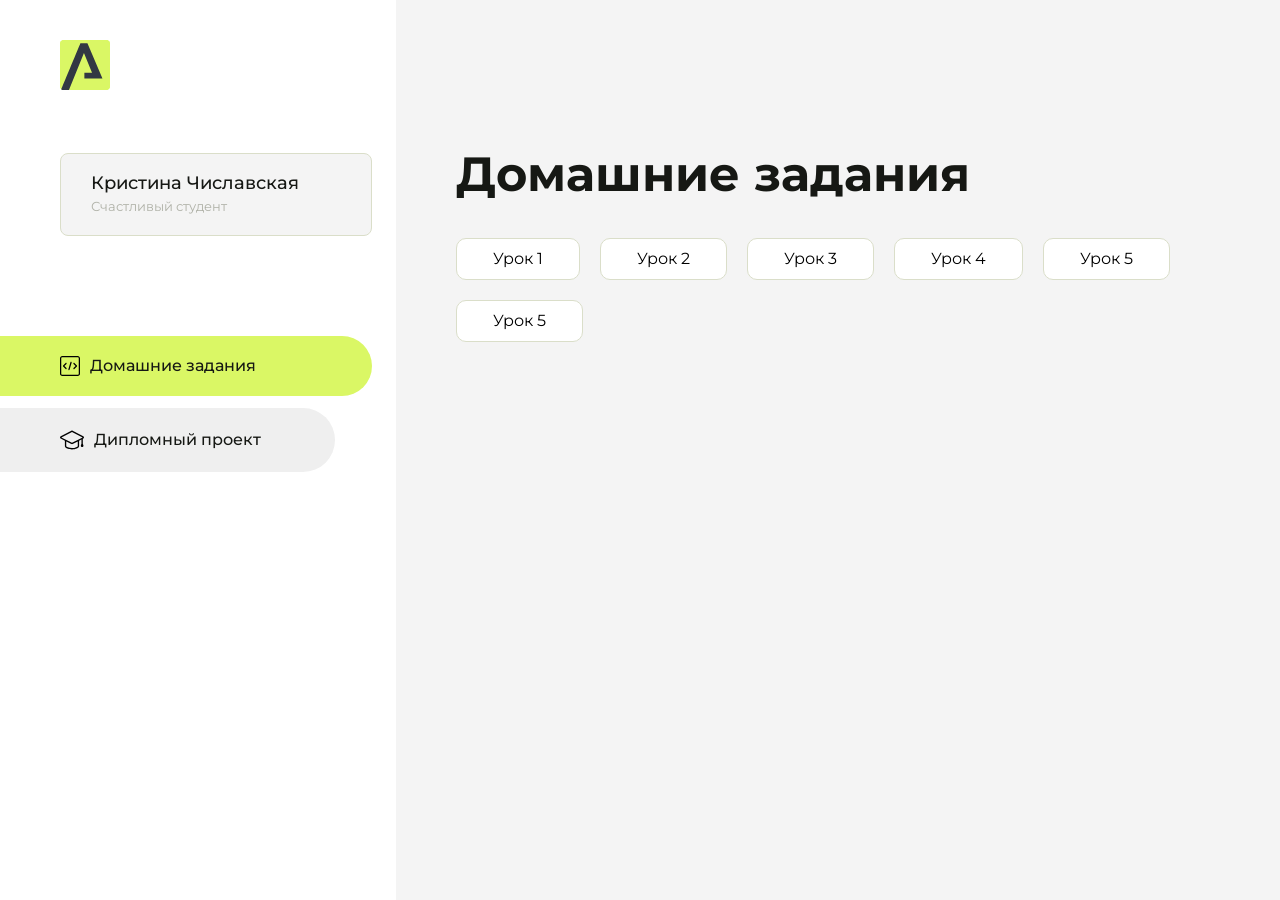
<file: index.html>
<!DOCTYPE html>
<html lang="en">
<head>
    <meta charset="UTF-8">
    <meta name="viewport" content="width=device-width, initial-scale=1.0">
    <title>Домашняя работа</title>
    <link rel="shortcut icon" href="src/logo.ico" type="image/x-icon">
    <link rel="preconnect" href="https://fonts.googleapis.com">
    <link rel="preconnect" href="https://fonts.gstatic.com" crossorigin>
    <link href="https://fonts.googleapis.com/css2?family=Montserrat:wght@400;500;700&family=Rubik:wght@500&display=swap"
          rel="stylesheet">
    <link rel="stylesheet" href="src/style.css">
</head>
<body id="body">
<div class="overlay" id="overlay"></div>
<div class="layout">
    <div class="burger" id="burger">
        <svg viewBox="0 0 24 24" fill="none" xmlns="http://www.w3.org/2000/svg">
            <g id="SVGRepo_bgCarrier" stroke-width="0"></g>
            <g id="SVGRepo_tracerCarrier" stroke-linecap="round" stroke-linejoin="round"></g>
            <g id="SVGRepo_iconCarrier">
                <path d="M4 18L20 18" stroke="#DAF765" stroke-width="2" stroke-linecap="round"></path>
                <path d="M4 12L20 12" stroke="#DAF765" stroke-width="2" stroke-linecap="round"></path>
                <path d="M4 6L20 6" stroke="#DAF765" stroke-width="2" stroke-linecap="round"></path>
            </g>
        </svg>
    </div>
    <aside class="sidebar" id="sidebar">
        <div class="sidebar__inner">
            <div class="logo">
                <svg width="50" height="50" viewBox="0 0 50 50" fill="none" xmlns="http://www.w3.org/2000/svg">
                    <g clip-path="url(#clip0_513_74730)">
                        <path d="M46.17 -0.257004H3.83C1.57281 -0.257004 -0.257 1.57281 -0.257 3.83V46.17C-0.257 48.4272 1.57281 50.257 3.83 50.257H46.17C48.4272 50.257 50.257 48.4272 50.257 46.17V3.83C50.257 1.57281 48.4272 -0.257004 46.17 -0.257004Z"
                              fill="#DAF765"/>
                        <path d="M24.375 38.4H42.461L27.441 3.1585H20.4355C20.4355 3.1585 6.7895 35.881 1.1945 49.294C2.015 50.0275 3.0945 50.257 3.6945 50.257H8.8445L23.954 13.07L32.0465 32.8285H24.375V38.4Z"
                              fill="#323843"/>
                    </g>
                    <defs>
                        <clipPath id="clip0_513_74730">
                            <rect width="50" height="50" fill="white"/>
                        </clipPath>
                    </defs>
                </svg>
            </div>
            <div class="sidebar__user">
                <div class="sidebar__name">Кристина Числавская</div>
                <div class="sidebar__text">Счастливый студент</div>
            </div>
            <div class="sidebar__tabs">
                <div class="sidebar__item">
                    <button class="sidebar__button active" id="tasks">
                        <svg xmlns="http://www.w3.org/2000/svg" width="20" height="20" viewBox="0 0 20 20" fill="none">
                            <g clip-path="url(#clip0_704_74543)">
                                <path d="M17.7083 20H2.29167C1.0275 20 0 18.9725 0 17.7083V2.29167C0 1.0275 1.0275 0 2.29167 0H17.7083C18.9725 0 20 1.0275 20 2.29167V17.7083C20 18.9725 18.9725 20 17.7083 20ZM2.29167 1.25C1.7175 1.25 1.25 1.7175 1.25 2.29167V17.7083C1.25 18.2825 1.7175 18.75 2.29167 18.75H17.7083C18.2825 18.75 18.75 18.2825 18.75 17.7083V2.29167C18.75 1.7175 18.2825 1.25 17.7083 1.25H2.29167Z"
                                      fill="black"/>
                                <path d="M6.04167 13.125C5.88167 13.125 5.72167 13.0642 5.6 12.9417L3.1 10.4417C2.85583 10.1975 2.85583 9.80167 3.1 9.5575L5.6 7.0575C5.84417 6.81333 6.24 6.81333 6.48417 7.0575C6.72833 7.30167 6.72833 7.6975 6.48417 7.94167L4.42583 10L6.48417 12.0583C6.72833 12.3025 6.72833 12.6983 6.48417 12.9425C6.36167 13.0642 6.20167 13.125 6.04167 13.125Z"
                                      fill="black"/>
                                <path d="M8.95833 14.1667C8.9 14.1667 8.84 14.1583 8.78167 14.1417C8.45083 14.0442 8.26083 13.6967 8.35833 13.3658L10.4417 6.28251C10.5392 5.95084 10.8892 5.76417 11.2175 5.85917C11.5483 5.95667 11.7383 6.30417 11.6408 6.63501L9.5575 13.7183C9.47833 13.9908 9.22833 14.1667 8.95833 14.1667Z"
                                      fill="black"/>
                                <path d="M13.9583 13.125C13.7983 13.125 13.6383 13.0642 13.5167 12.9417C13.2725 12.6975 13.2725 12.3017 13.5167 12.0575L15.575 9.99916L13.5167 7.94083C13.2725 7.69666 13.2725 7.30083 13.5167 7.05666C13.7608 6.81249 14.1567 6.81249 14.4008 7.05666L16.9008 9.55666C17.145 9.80083 17.145 10.1967 16.9008 10.4408L14.4008 12.9408C14.2783 13.0642 14.1183 13.125 13.9583 13.125Z"
                                      fill="black"/>
                            </g>
                            <defs>
                                <clipPath id="clip0_704_74543">
                                    <rect width="20" height="20" fill="white"/>
                                </clipPath>
                            </defs>
                        </svg>
                        <span>Домашние задания</span></button>
                </div>
                <div class="sidebar__item">
                    <button class="sidebar__button" id="diplom">
                        <svg xmlns="http://www.w3.org/2000/svg" width="24" height="24" viewBox="0 0 24 24" fill="none">
                            <g clip-path="url(#clip0_704_74553)">
                                <path d="M23.2628 10.5971C23.7176 10.365 24 9.90375 24 9.39337C24 8.883 23.7176 8.42175 23.2628 8.18962L12.6135 2.75362C12.2291 2.55824 11.7705 2.55787 11.3854 2.75399L0.736875 8.19C0.282375 8.42175 0 8.883 0 9.39337C0 9.90375 0.282375 10.365 0.736875 10.5971L4.89038 12.7177V18.2074C4.89038 19.8154 8.412 21.393 12 21.393C15.5884 21.393 19.1096 19.815 19.1096 18.2074V12.7174L21.4609 11.517V15.8017L20.901 17.2305C20.7409 17.6389 20.7934 18.0994 21.0405 18.4616C21.2876 18.8246 21.6979 19.041 22.1366 19.041C22.5754 19.041 22.9852 18.8246 23.2324 18.462C23.4795 18.099 23.532 17.6385 23.3719 17.2301L22.8124 15.8021V10.827L23.2628 10.5971ZM17.7623 18.1721C17.6198 18.6375 15.3491 20.0419 12 20.0419C8.65088 20.0419 6.38025 18.6375 6.2415 18.2074V12.3037L6.23887 12.3019C6.23812 12.057 6.1065 11.8207 5.87325 11.7019L1.3515 9.39337L12 3.95737L22.6489 9.39337L12 14.8294L5.87325 11.7019C5.54063 11.5331 4.6695 11.6674 4.5 12C4.33012 12.3322 4.55813 12.5479 4.89038 12.7177L11.3857 16.0331C11.5781 16.1314 11.7889 16.1805 12 16.1805C12.2107 16.1805 12.4222 16.1314 12.6146 16.0331L17.7593 13.407L17.7623 18.1721Z"
                                      fill="black"/>
                            </g>
                            <defs>
                                <clipPath id="clip0_704_74553">
                                    <rect width="24" height="24" fill="white"/>
                                </clipPath>
                            </defs>
                        </svg>
                        <span>Дипломный проект</span></button>
                </div>
            </div>
        </div>

    </aside>
    <div class="content">
        <div class="container">
            <div class="content__block" id="tasksBlock">
                <div class="content__title">Домашние задания</div>
                <ul class="content__list">
                    <li class="content__list-item">
                        <a href="lesson/index.html">Урок 1</a>
                    </li>
                      <li class="content__list-item">
                        <a href="./two/index.html">Урок 2</a>
                    </li>
                      <li class="content__list-item">
                        <a href="./table/index.html">Урок 3</a>
                    </li>
                    <li class="content__list-item">
                        <a href="./form/index.html">Урок 4</a>
                    </li>
                    <li class="content__list-item">
                        <a href="./fit-studio/article.html">Урок 5</a>
                    </li>
                    <li class="content__list-item">
                        <a href="./flex-practice/index.html">Урок 5</a>
                    </li>
                </ul>
            </div>
            <div class="content__block hidden" id="diplomBlock">
                <div class="content__title">Дипломный проект</div>
                <div class="content__list-diplom">
                    <a href="ПАПКА-С-НОМЕРОМ-УРОКА">Ссылка на ДЗ</a>
                </div>
                <div class="content__decor">
                    <div class="content__decor-text">Давай проверим, чему ты научился!</div>
                    <div class="content__decor-img">
                        <img src="src/decor.png" alt="decor">
                    </div>
                </div>
            </div>
        </div>
    </div>
</div>
<script src="src/index.js"></script>
</body>
</html>
</file>
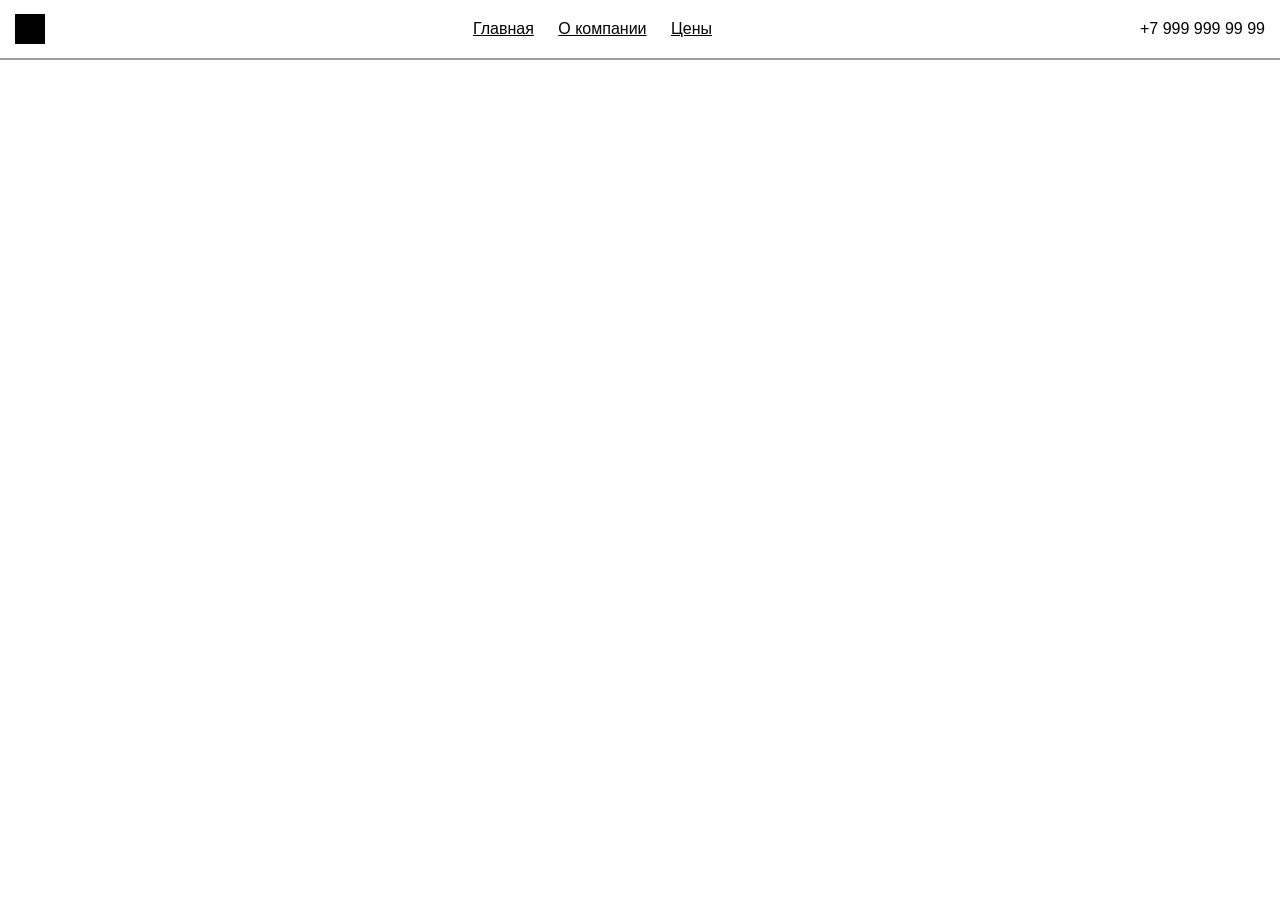
<file: flex-practice/index.html>
<!doctype html>
<html lang="ru">
  <head>
    <meta charset="UTF-8" />
    <meta name="viewport" content="width=device-width, initial-scale=1.0" />
    <title>Flexbox</title>
    <link rel="stylesheet" href="./css/normalize.css" />
    <link rel="stylesheet" href="./css/style.css" />
  </head>
  <body>
    <header class="header">
      <div class="container flex-container">
        <a class="icon" href="#"></a>
        <ul class="nav">
            <li>
                <a href="#">Главная</a>
            </li>
            <li>
                <a href="#">О компании</a>
            </li>
            <li>
                <a href="#">Цены</a>
            </li>
        </ul>
        <a class="underline" href="tel:+79999999999">+7 999 999 99 99</a>
      </div>
    </header>
  </body>
</html>
</file>
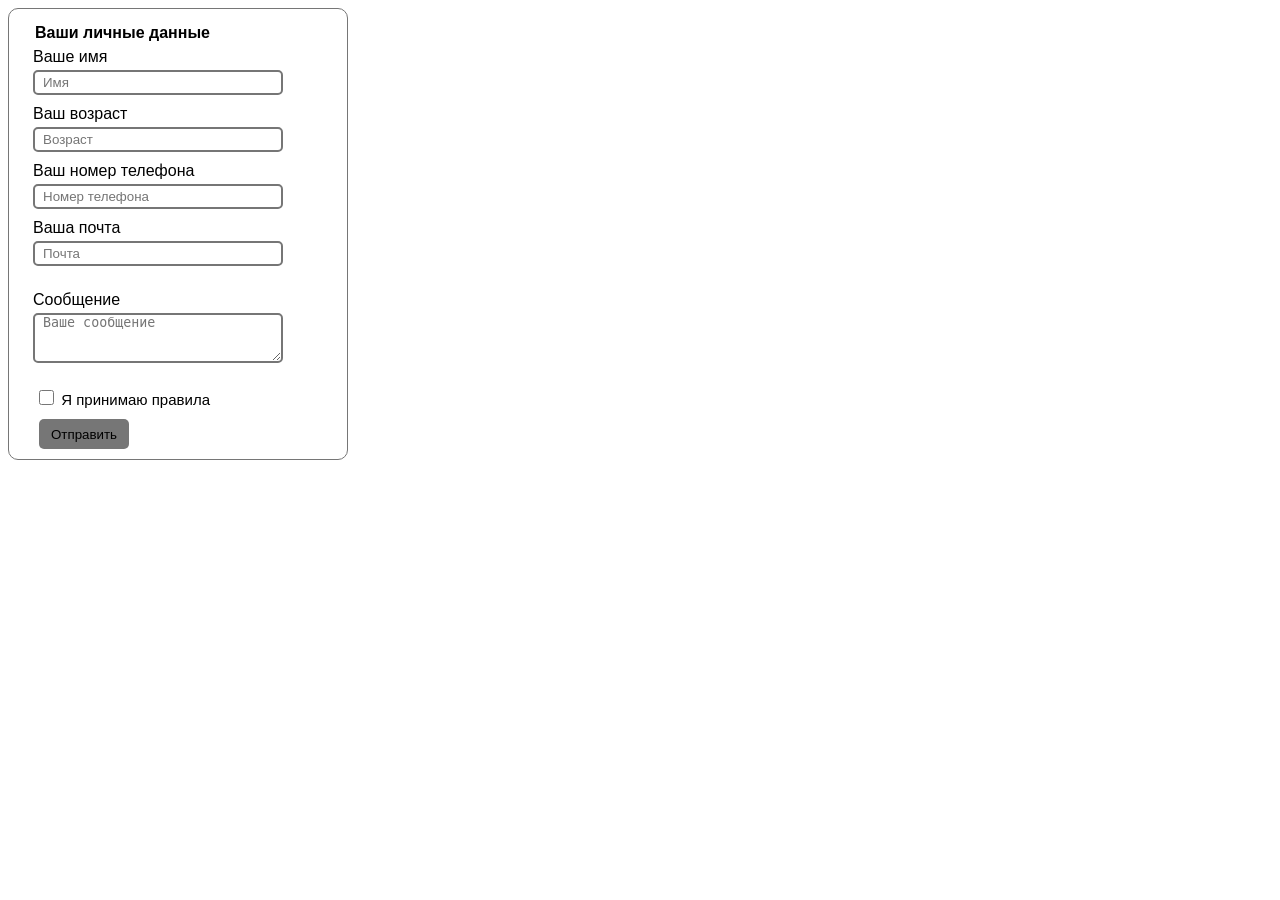
<file: form/index.html>
<!doctype html>
<html lang="ru">
  <head>
    <meta charset="UTF-8" />
    <meta name="viewport" content="width=device-width, initial-scale=1.0" />
    <title>Форма</title>
    <link rel="stylesheet" href="./css/style.css" />
  </head>
  <body>
    <form>
      <fieldset>
        <legend>Ваши личные данные</legend>
        <label for="name">Ваше имя</label>
        <input id="name" type="text" name="name" placeholder="Имя" required />
        <label for="age">Ваш возраст</label>
        <input id="age" type="number" name="age" placeholder="Возраст" required inputmode="numeric"/>
        <label for="phone">Ваш номер телефона</label>
        <input id="phone" type="tel" name="phone" placeholder="Номер телефона" required inputmode="tel"/>
        <label for="email">Ваша почта</label>
        <input id="email" type="email" name="email" placeholder="Почта" required inputmode="email"/>
      </fieldset>
      <fieldset>
        <label for="message">Сообщение</label>
        <textarea name="message" id="message" placeholder="Ваше сообщение" required></textarea>
      </fieldset>
      <label id="label-box" >
        <input id="box" type="checkbox" name="accept" value="accept" required>
        Я принимаю правила
    </label>
    <button>Отправить</button>
    </form>
  </body>
</html>
</file>
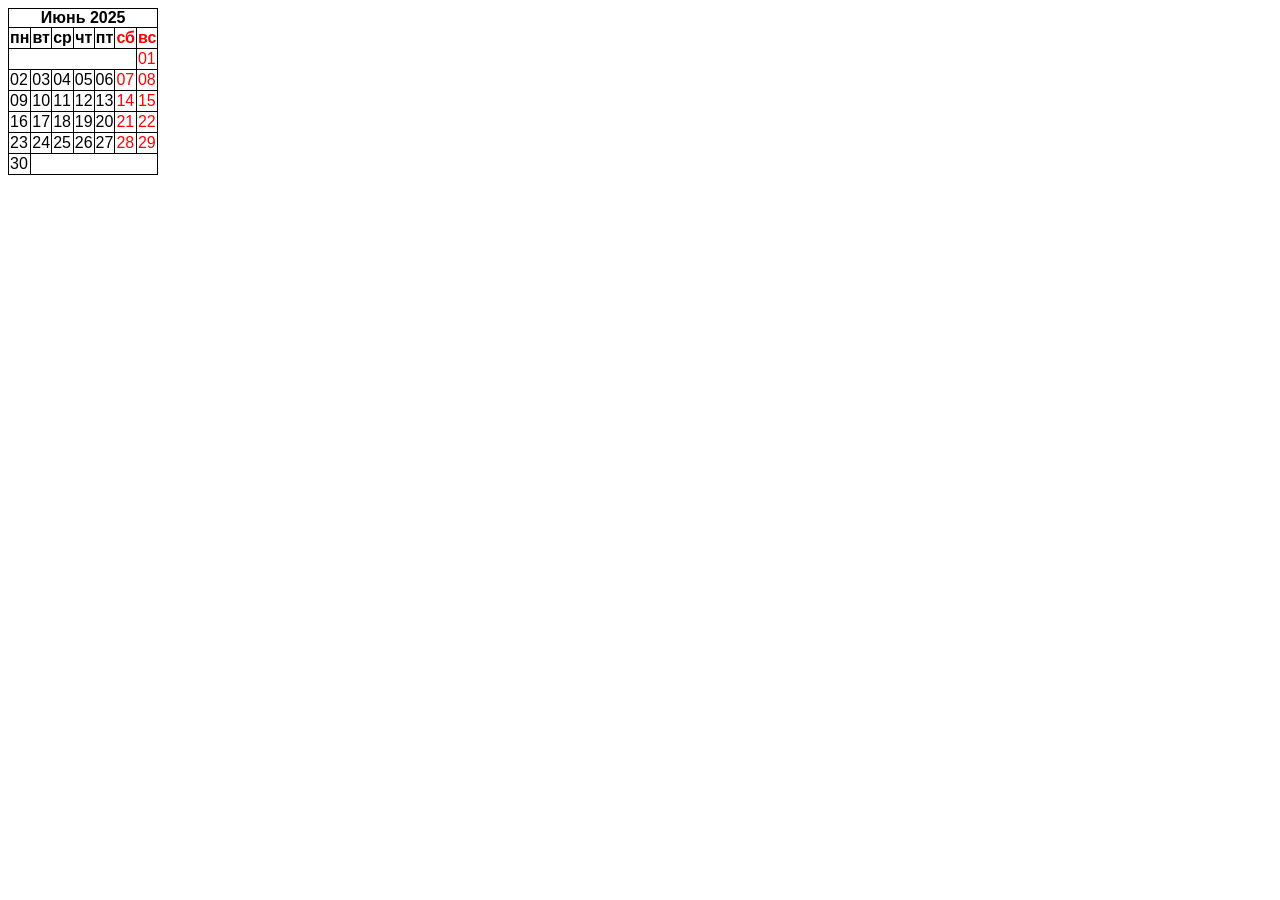
<file: table/index.html>
<!DOCTYPE html>
<html lang="ru">
<head>
    <meta charset="UTF-8">
    <meta name="viewport" content="width=device-width, initial-scale=1.0">
    <title>Таблица</title>
    <link rel="stylesheet" href="./css/Style.css">
</head>
<body>
    <table>
        <caption>Июнь 2025</caption>
        <thead>
            <tr>
                <th>пн</th>
                <th>вт</th>
                <th>ср</th>
                <th>чт</th>
                <th>пт</th>
                <th class="weekends">сб</th>
                <th class="weekends">вс</th>
            </tr>
        </thead>
        <tbody>
            <tr>
                <td colspan="6"> </td>
                <td class="weekends">01</td>
            </tr>
            <tr>
                <td>02</td>
                <td>03</td>
                <td>04</td>
                <td>05</td>
                <td>06</td>
                <td class="weekends">07</td>
                <td class="weekends">08</td>
            </tr>
            <tr>
                <td>09</td>
                <td>10</td>
                <td>11</td>
                <td>12</td>
                <td>13</td>
                <td class="weekends">14</td>
                <td class="weekends">15</td>
            </tr>
            <tr>
                <td>16</td>
                <td>17</td>
                <td>18</td>
                <td>19</td>
                <td>20</td>
                <td class="weekends">21</td>
                <td class="weekends">22</td>
            </tr>
            <tr>
                <td>23</td>
                <td>24</td>
                <td>25</td>
                <td>26</td>
                <td>27</td>
                <td class="weekends">28</td>
                <td class="weekends">29</td>
            </tr>
            <tr>
                <td>30</td>
                <td colspan="6"> </td>
            </tr>
        </tbody>
    </table>
</body>
</html>
</file>
<file: src/style.css>
*{padding: 0;margin: 0;border: 0;}
*,*:before,*:after{-webkit-box-sizing: border-box;box-sizing: border-box;}
:focus,:active{outline: none;}
a:focus,a:active{outline: none;}
nav,footer,header,aside{display: block;}
html,body{
    height:100%;width:100%;
    font-size:100%;line-height:1;-ms-text-size-adjust:100%;-moz-text-size-adjust:100%;-webkit-text-size-adjust:100%;}
input,button,textarea{font-family:inherit;}
input::-ms-clear{display: none;}
button{cursor: pointer;}
button::-moz-focus-inner{padding:0;border:0;}
a,a:visited{text-decoration: none;}
a:hover{text-decoration: none;}
ul li{list-style: none;}
img{vertical-align: top;}
h1,h2,h3,h4,h5,h6{font-size:inherit;font-weight: inherit;}
a{color:inherit;}



body {
    font-family: "Montserrat",SansSerif;
    color: black;
}

body.overflow {
    overflow: hidden;
}



.layout {
    display: -webkit-box;
    display: -ms-flexbox;
    display: flex;
    min-height: 100vh;
}

.sidebar {
    padding: 40px 24px 40px 0;
    -ms-flex-negative: 0;
    flex-shrink: 0;
    background-color: white;
}



.content {
    -webkit-box-flex: 1;
    -ms-flex-positive: 1;
    flex-grow: 1;
    background-color: #F4F4F4;
}

.container {
    display: -webkit-box;
    display: -ms-flexbox;
    display: flex;
    -webkit-box-orient: vertical;
    -webkit-box-direction: normal;
    -ms-flex-direction: column;
    flex-direction: column;
    -webkit-box-pack: center;
    -ms-flex-pack: center;
    justify-content: center;
    -webkit-box-align: center;
    -ms-flex-align: center;
    align-items: center;
    padding: 150px 60px 80px 60px;
}


.logo {
    margin-left: 60px;
    margin-bottom: 60px;
}

.sidebar__user {
    background-color: #F4F4F4;
    padding: 20px 30px;
    margin-left: 60px;
    margin-bottom: 100px;
    border-radius: 8px;
    border: 1px solid #DADEC9;
}

.sidebar__name {
    color:#161814;
    font-size: 18px;
    font-weight: 500;
    margin-bottom: 6px;
}

.sidebar__text {
    color: #AFB1A7;
    font-size: 13px;
    font-weight: 400;
    line-height: 130%; /* 16.9px */
}

.sidebar__item {
    width: 372px;
}

.sidebar__button {
    display: -webkit-box;
    display: -ms-flexbox;
    display: flex;
    -webkit-box-align: center;
    -ms-flex-align: center;
    align-items: center;
    gap: 10px;
    padding: 20px 60px;
    margin-bottom: 12px;
    border-radius: 0px 100px 100px 0px;
    -webkit-transition: all .5s;
    -o-transition: all .5s;
    transition: all .5s;
    cursor: pointer;
    width: 90%;
    color:#161814;
    font-size: 16px;
    font-weight: 500;
}

.sidebar__button.active , .sidebar__button:hover {
    width: 100%;
    background-color: #DAF765;
}


.content__title {
    color: #161814;
    font-size: 48px;
    font-weight: 700;
    margin-bottom: 40px;
}

.content__list {
    display: -webkit-box;
    display: -ms-flexbox;
    display: flex;
    -webkit-box-align: center;
    -ms-flex-align: center;
    align-items: center;
    -ms-flex-wrap: wrap;
    flex-wrap: wrap;
    gap: 20px;
}



.content__list-item  {
    cursor: pointer;
    padding: 12px 18px;
    background-color: #fff;
    border-radius: 10px;
    border: 1px solid #DADEC9;
    -webkit-transition: all .3s;
    -o-transition: all .3s;
    transition: all .3s;
}

.content__list-item:hover,.content__list-diplom:hover {
    background-color: #AFB1A7;
}

li a {
    padding: 12px 18px;

}


.content__list-diplom {
    -webkit-transition: all .3s;
    -o-transition: all .3s;
    transition: all .3s;
    display: inline-block;
    padding: 12px 18px;
    background-color: #fff;
    border-radius: 10px;
    border: 1px solid #DADEC9;
}

.content__decor {
    display: -webkit-box;
    display: -ms-flexbox;
    display: flex;
    -webkit-box-align: center;
    -ms-flex-align: center;
    align-items: center;
}

.content__decor-text {
    color:#BEDD44;
    font-size: 36px;
    font-weight: 700;
    line-height: 110%; /* 39.6px */
}

.content__block {
    max-width: 1200px;
}

.content__block.hidden {
    display: none;
}

.content__decor-img img{
    width: 100%;
}

.burger {
    display: none;
    padding: 5px;
    position: fixed;
    top: 3%;
    right: 7%;
    width: 40px;
    height: 40px;
    background-color: #161814;
    border-radius: 50%;
    z-index: 10;
    border: 1px solid #DAF765;
}

@media (max-width: 768px) {
    .burger {
        display: block;
    }

    .sidebar {
        -webkit-transition: all .3s;
        -o-transition: all .3s;
        transition: all .3s;
        -webkit-transform: translateX(-100%);
        -ms-transform: translateX(-100%);
        transform: translateX(-100%);
        position: fixed;
        top: 0;
        left: 0;
        bottom: 0;
        z-index: 5;
    }

    .sidebar.show {
        -webkit-transform: translateX(0%);
        -ms-transform: translateX(0%);
        transform: translateX(0%);
    }

    .overlay {
        opacity: 0;
        pointer-events: none;
        -webkit-transition: all .3s;
        -o-transition: all .3s;
        transition: all .3s;
        position: absolute;
        top: 0;
        right: 0;
        left: 0;
        bottom: 0;
        z-index: 3;
        background-color: #000000e0;
    }

    .overlay.show {
        opacity: 1;
        pointer-events: all;
    }

    .container {
        padding: 40px 20px;
        min-height: 100%;
    }

    .content__decor {
        margin-top: 20px;
        -webkit-box-orient: vertical;
        -webkit-box-direction: normal;
        -ms-flex-direction: column;
        flex-direction: column;
    }
}

@media (max-width: 400px) {
    .sidebar__user {
        margin-left: 0;
    }
}
</file>
<file: flex-practice/css/style.css>
html {
    font-family: sans-serif;
}

body * {
    box-sizing: border-box;
}

ul {
  margin: 0;
  padding: 0;
  list-style: none;
}

.header {
    
}


.container {
    max-width: 1320px;
    min-height: 60px;
    padding: 0 15px;
    margin: 0 auto;
    border-bottom: 2px solid #9e9e9e;
}

.flex-container {
    display: flex;
    justify-content: space-between;
    align-items: center;
    flex-wrap: wrap;
}

.icon {
    width: 30px;
    height: 30px;
    background-color: black;
}

.nav * {
    display: inline;
    color: black;
    padding: 0 5px;
}

.underline {
    text-decoration: none;
    color: black;
}
</file>
<file: form/css/style.css>
* {
  box-sizing: border-box;
}

body {
  font-family: Arial, Helvetica, sans-serif;
}

form {
  width: 340px;
  max-height: 600px;
  border: 1px solid rgb(118, 118, 118);
  border-radius: 10px;
  padding: 15px 10px 10px;
}

fieldset {
  border: none;
}

legend {
  font-weight: 700;
}
label {
  display: block;
  margin-bottom: 4px;
}

input {
  width: 250px;
  height: 25px;
  border-radius: 5px;
  border: 2px solid rgb(118, 118, 118);
  padding: 0 8px;
  margin-bottom: 10px;
}

textarea {
  width: 250px;
  min-height: 50px;
  max-height: 100px;
  resize: vertical;
  border-radius: 5px;
  border: 2px solid rgb(118, 118, 118);
  padding: 0 8px;
  margin-bottom: 10px;
}

#label-box {
    font-size: 15px;
}

#box {
    width: 15px;
    height: 15px;
    margin-left: 20px;
    cursor: pointer;
}

button {
    width: 90px;
    height: 30px;
    border-radius: 5px;
    margin-left: 20px;
    border: none;
    cursor: pointer;
    color: #000;
    background-color: rgb(118, 118, 118);
}
</file>
<file: table/css/Style.css>
body {
    font-family: Arial, Helvetica, sans-serif;
}

table {
    border-collapse: collapse;
}

th,
td,
caption  {
    border: 1px solid #000;
}

caption {
    border-bottom: none;
    font-weight: 700;
}

.weekends {
    color: red;
}
</file>
